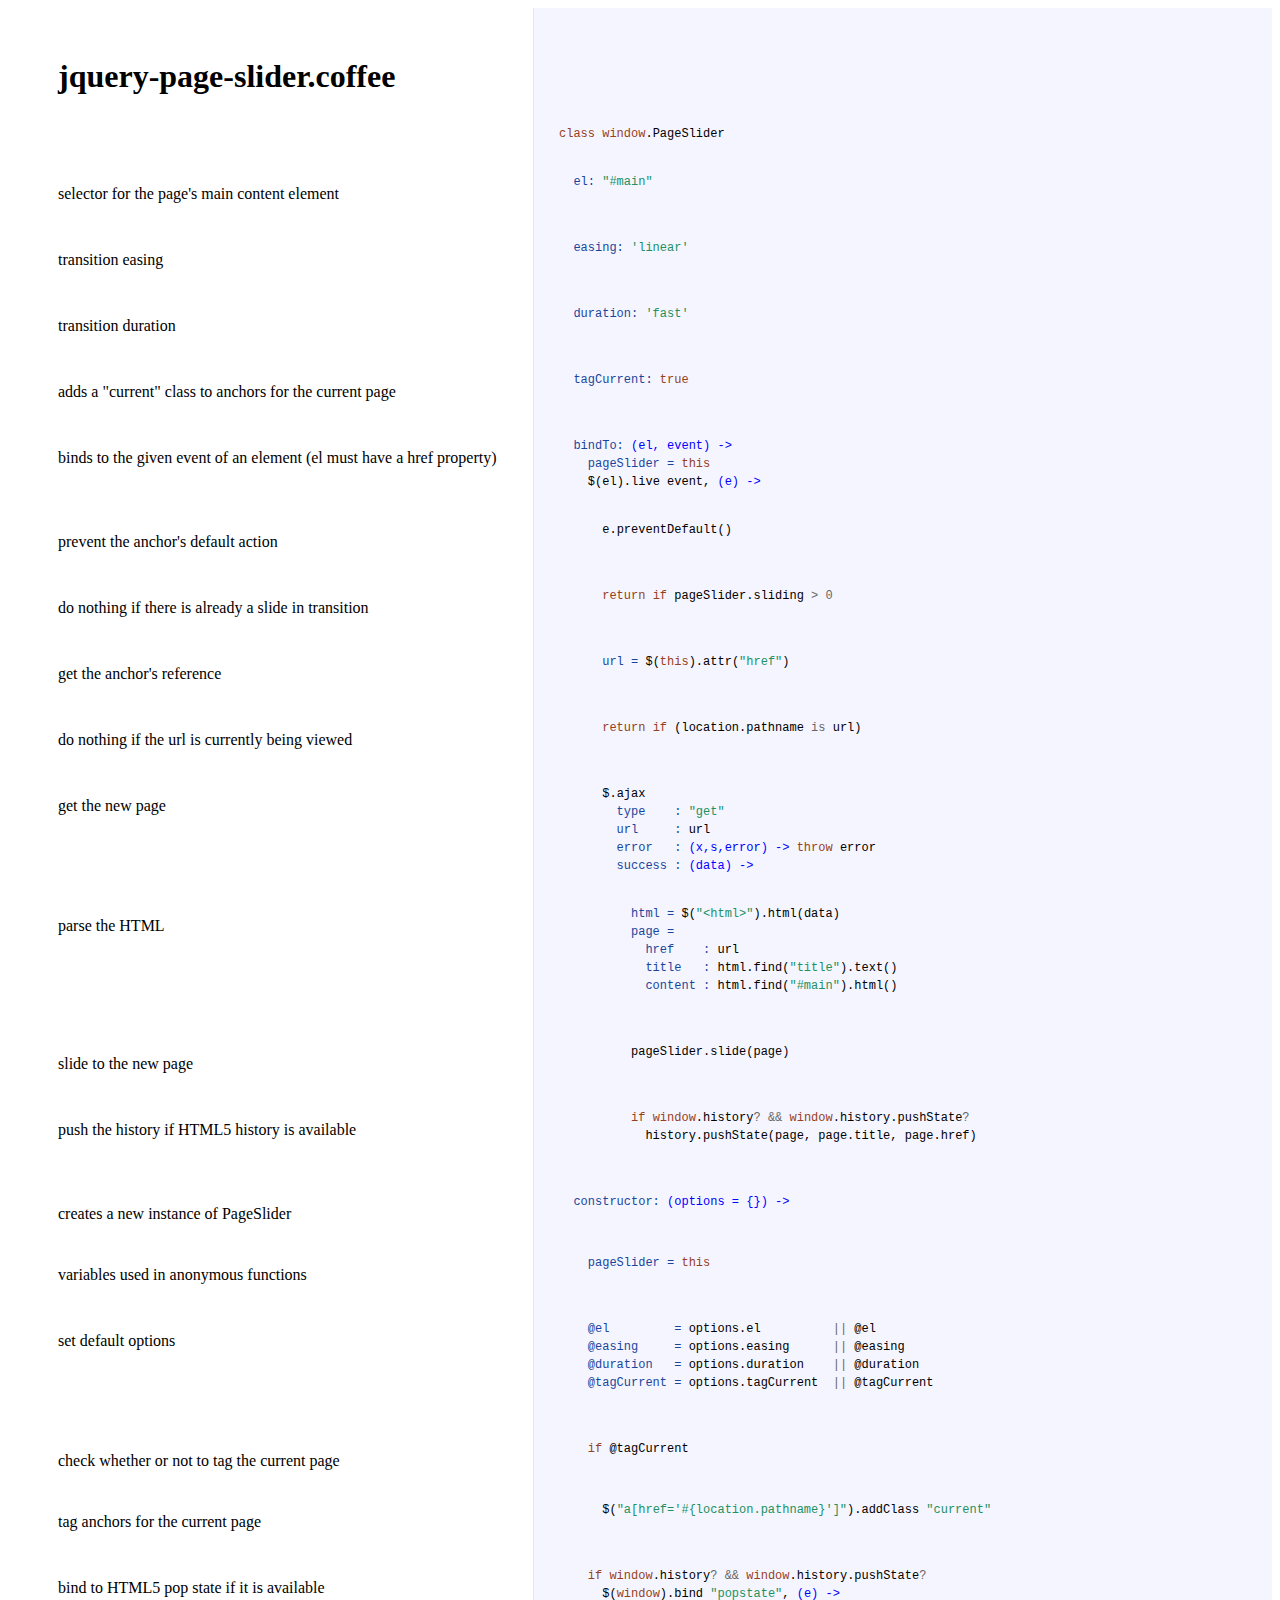
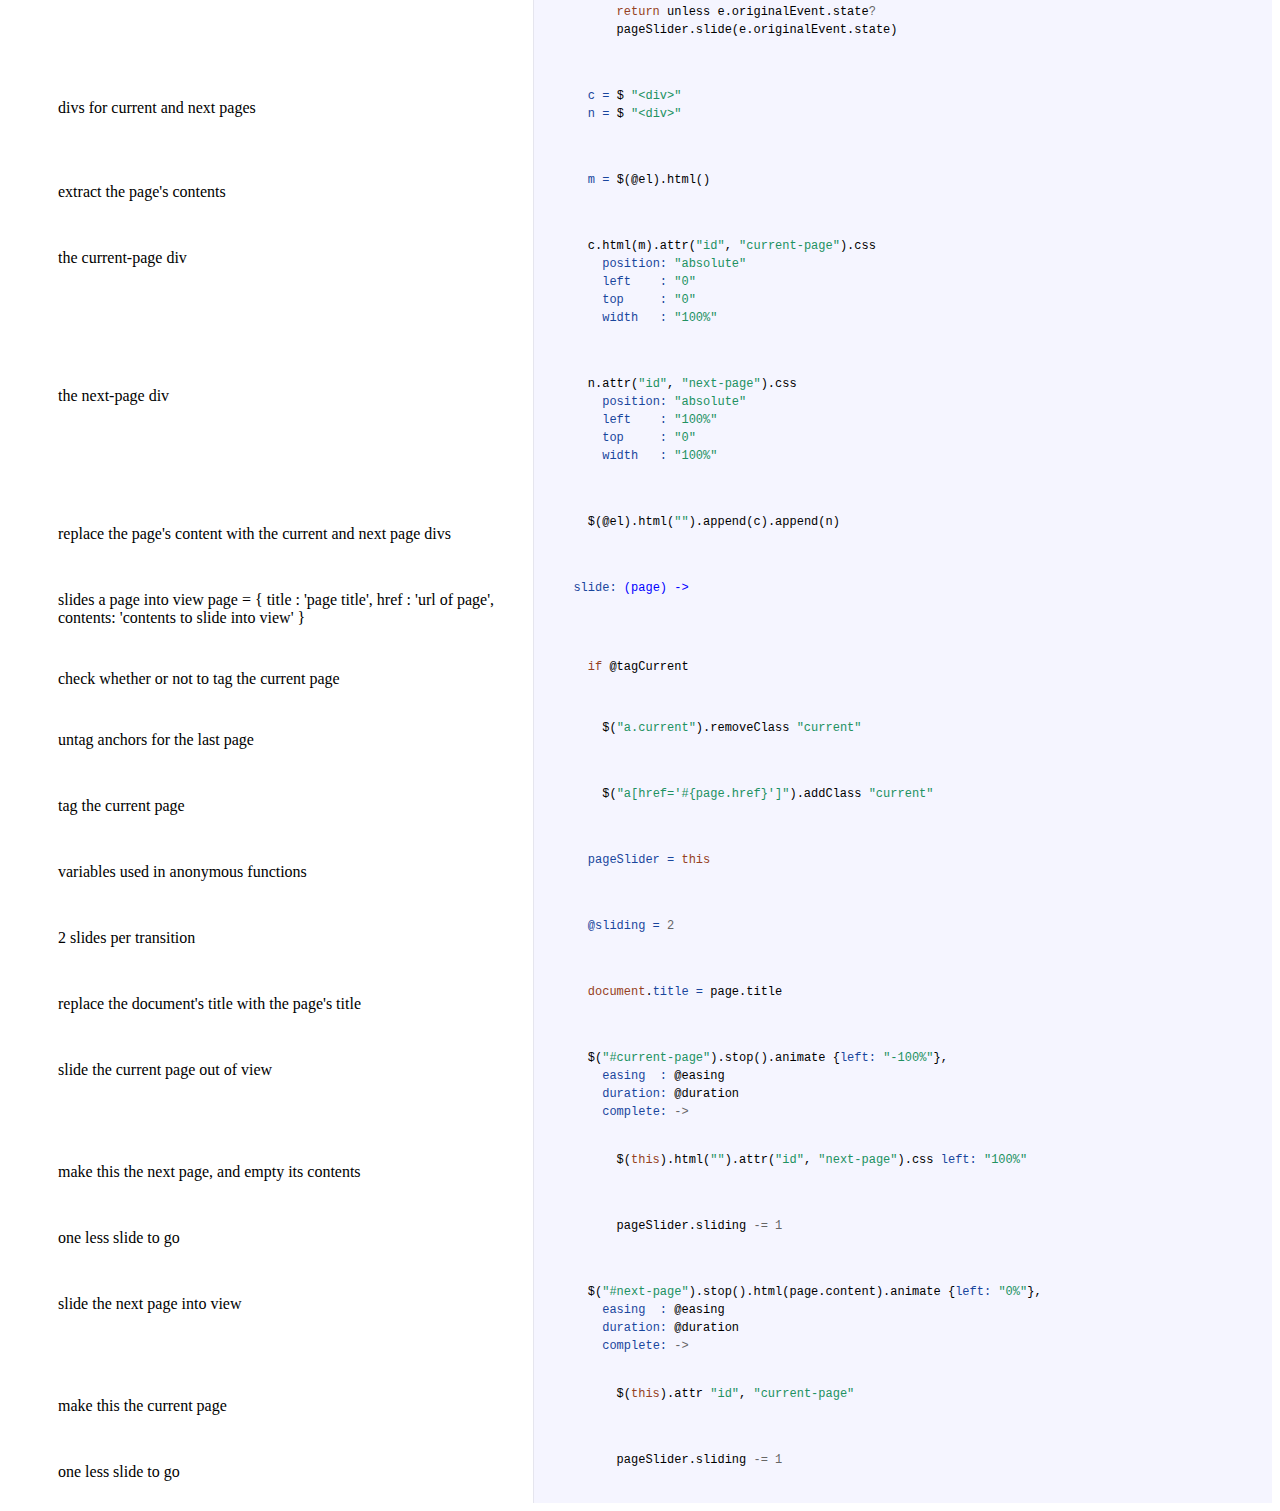
<file: jquery-page-slider.html>
<!DOCTYPE html>  <html> <head>   <title>jquery-page-slider.coffee</title>   <meta http-equiv="content-type" content="text/html; charset=UTF-8">   <link rel="stylesheet" media="all" href="./stylesheets/docco.css" /> </head> <body>   <div id="container">     <div id="background"></div>          <table cellpadding="0" cellspacing="0">       <thead>         <tr>           <th class="docs">             <h1>               jquery-page-slider.coffee             </h1>           </th>           <th class="code">           </th>         </tr>       </thead>       <tbody>                               <tr id="section-1">             <td class="docs">               <div class="pilwrap">                 <a class="pilcrow" href="#section-1">&#182;</a>               </div>                            </td>             <td class="code">               <div class="highlight"><pre><span class="k">class</span> <span class="nb">window</span><span class="p">.</span><span class="nx">PageSlider</span></pre></div>             </td>           </tr>                               <tr id="section-2">             <td class="docs">               <div class="pilwrap">                 <a class="pilcrow" href="#section-2">&#182;</a>               </div>               <p>selector for the page's main content element</p>             </td>             <td class="code">               <div class="highlight"><pre>  <span class="nv">el: </span><span class="s2">&quot;#main&quot;</span>
  </pre></div>             </td>           </tr>                               <tr id="section-3">             <td class="docs">               <div class="pilwrap">                 <a class="pilcrow" href="#section-3">&#182;</a>               </div>               <p>transition easing</p>             </td>             <td class="code">               <div class="highlight"><pre>  <span class="nv">easing: </span><span class="s1">&#39;linear&#39;</span>
  </pre></div>             </td>           </tr>                               <tr id="section-4">             <td class="docs">               <div class="pilwrap">                 <a class="pilcrow" href="#section-4">&#182;</a>               </div>               <p>transition duration</p>             </td>             <td class="code">               <div class="highlight"><pre>  <span class="nv">duration: </span><span class="s1">&#39;fast&#39;</span>
  </pre></div>             </td>           </tr>                               <tr id="section-5">             <td class="docs">               <div class="pilwrap">                 <a class="pilcrow" href="#section-5">&#182;</a>               </div>               <p>adds a "current" class to anchors for the current page</p>             </td>             <td class="code">               <div class="highlight"><pre>  <span class="nv">tagCurrent: </span><span class="kc">true</span>
  </pre></div>             </td>           </tr>                               <tr id="section-6">             <td class="docs">               <div class="pilwrap">                 <a class="pilcrow" href="#section-6">&#182;</a>               </div>               <p>binds to the given event of an element (el must have a href property)</p>             </td>             <td class="code">               <div class="highlight"><pre>  <span class="nv">bindTo: </span><span class="nf">(el, event) -&gt;</span>
    <span class="nv">pageSlider = </span><span class="k">this</span>
    <span class="nx">$</span><span class="p">(</span><span class="nx">el</span><span class="p">).</span><span class="nx">live</span> <span class="nx">event</span><span class="p">,</span> <span class="nf">(e) -&gt;</span></pre></div>             </td>           </tr>                               <tr id="section-7">             <td class="docs">               <div class="pilwrap">                 <a class="pilcrow" href="#section-7">&#182;</a>               </div>               <p>prevent the anchor's default action</p>             </td>             <td class="code">               <div class="highlight"><pre>      <span class="nx">e</span><span class="p">.</span><span class="nx">preventDefault</span><span class="p">()</span>
      </pre></div>             </td>           </tr>                               <tr id="section-8">             <td class="docs">               <div class="pilwrap">                 <a class="pilcrow" href="#section-8">&#182;</a>               </div>               <p>do nothing if there is already a slide in transition</p>             </td>             <td class="code">               <div class="highlight"><pre>      <span class="k">return</span> <span class="k">if</span> <span class="nx">pageSlider</span><span class="p">.</span><span class="nx">sliding</span> <span class="o">&gt;</span> <span class="mi">0</span>
      </pre></div>             </td>           </tr>                               <tr id="section-9">             <td class="docs">               <div class="pilwrap">                 <a class="pilcrow" href="#section-9">&#182;</a>               </div>               <p>get the anchor's reference</p>             </td>             <td class="code">               <div class="highlight"><pre>      <span class="nv">url = </span><span class="nx">$</span><span class="p">(</span><span class="k">this</span><span class="p">).</span><span class="nx">attr</span><span class="p">(</span><span class="s2">&quot;href&quot;</span><span class="p">)</span>
      </pre></div>             </td>           </tr>                               <tr id="section-10">             <td class="docs">               <div class="pilwrap">                 <a class="pilcrow" href="#section-10">&#182;</a>               </div>               <p>do nothing if the url is currently being viewed</p>             </td>             <td class="code">               <div class="highlight"><pre>      <span class="k">return</span> <span class="k">if</span> <span class="p">(</span><span class="nx">location</span><span class="p">.</span><span class="nx">pathname</span> <span class="o">is</span> <span class="nx">url</span><span class="p">)</span>
      </pre></div>             </td>           </tr>                               <tr id="section-11">             <td class="docs">               <div class="pilwrap">                 <a class="pilcrow" href="#section-11">&#182;</a>               </div>               <p>get the new page</p>             </td>             <td class="code">               <div class="highlight"><pre>      <span class="nx">$</span><span class="p">.</span><span class="nx">ajax</span>
        <span class="nv">type    : </span><span class="s2">&quot;get&quot;</span>
        <span class="nv">url     : </span><span class="nx">url</span>
        <span class="nv">error   : </span><span class="nf">(x,s,error) -&gt;</span> <span class="k">throw</span> <span class="nx">error</span>
        <span class="nv">success : </span><span class="nf">(data) -&gt;</span></pre></div>             </td>           </tr>                               <tr id="section-12">             <td class="docs">               <div class="pilwrap">                 <a class="pilcrow" href="#section-12">&#182;</a>               </div>               <p>parse the HTML</p>             </td>             <td class="code">               <div class="highlight"><pre>          <span class="nv">html = </span><span class="nx">$</span><span class="p">(</span><span class="s2">&quot;&lt;html&gt;&quot;</span><span class="p">).</span><span class="nx">html</span><span class="p">(</span><span class="nx">data</span><span class="p">)</span>
          <span class="nv">page =</span>
            <span class="nv">href    : </span><span class="nx">url</span>
            <span class="nv">title   : </span><span class="nx">html</span><span class="p">.</span><span class="nx">find</span><span class="p">(</span><span class="s2">&quot;title&quot;</span><span class="p">).</span><span class="nx">text</span><span class="p">()</span>
            <span class="nv">content : </span><span class="nx">html</span><span class="p">.</span><span class="nx">find</span><span class="p">(</span><span class="s2">&quot;#main&quot;</span><span class="p">).</span><span class="nx">html</span><span class="p">()</span>
          </pre></div>             </td>           </tr>                               <tr id="section-13">             <td class="docs">               <div class="pilwrap">                 <a class="pilcrow" href="#section-13">&#182;</a>               </div>               <p>slide to the new page</p>             </td>             <td class="code">               <div class="highlight"><pre>          <span class="nx">pageSlider</span><span class="p">.</span><span class="nx">slide</span><span class="p">(</span><span class="nx">page</span><span class="p">)</span>
          </pre></div>             </td>           </tr>                               <tr id="section-14">             <td class="docs">               <div class="pilwrap">                 <a class="pilcrow" href="#section-14">&#182;</a>               </div>               <p>push the history if HTML5 history is available</p>             </td>             <td class="code">               <div class="highlight"><pre>          <span class="k">if</span> <span class="nb">window</span><span class="p">.</span><span class="nx">history</span><span class="o">?</span> <span class="o">&amp;&amp;</span> <span class="nb">window</span><span class="p">.</span><span class="nx">history</span><span class="p">.</span><span class="nx">pushState</span><span class="o">?</span>
            <span class="nx">history</span><span class="p">.</span><span class="nx">pushState</span><span class="p">(</span><span class="nx">page</span><span class="p">,</span> <span class="nx">page</span><span class="p">.</span><span class="nx">title</span><span class="p">,</span> <span class="nx">page</span><span class="p">.</span><span class="nx">href</span><span class="p">)</span>
  </pre></div>             </td>           </tr>                               <tr id="section-15">             <td class="docs">               <div class="pilwrap">                 <a class="pilcrow" href="#section-15">&#182;</a>               </div>               <p>creates a new instance of PageSlider</p>             </td>             <td class="code">               <div class="highlight"><pre>  <span class="nv">constructor: </span><span class="nf">(options = {}) -&gt;</span></pre></div>             </td>           </tr>                               <tr id="section-16">             <td class="docs">               <div class="pilwrap">                 <a class="pilcrow" href="#section-16">&#182;</a>               </div>               <p>variables used in anonymous functions</p>             </td>             <td class="code">               <div class="highlight"><pre>    <span class="nv">pageSlider = </span><span class="k">this</span>
    </pre></div>             </td>           </tr>                               <tr id="section-17">             <td class="docs">               <div class="pilwrap">                 <a class="pilcrow" href="#section-17">&#182;</a>               </div>               <p>set default options</p>             </td>             <td class="code">               <div class="highlight"><pre>    <span class="vi">@el         = </span><span class="nx">options</span><span class="p">.</span><span class="nx">el</span>          <span class="o">||</span> <span class="nx">@el</span>
    <span class="vi">@easing     = </span><span class="nx">options</span><span class="p">.</span><span class="nx">easing</span>      <span class="o">||</span> <span class="nx">@easing</span>
    <span class="vi">@duration   = </span><span class="nx">options</span><span class="p">.</span><span class="nx">duration</span>    <span class="o">||</span> <span class="nx">@duration</span>
    <span class="vi">@tagCurrent = </span><span class="nx">options</span><span class="p">.</span><span class="nx">tagCurrent</span>  <span class="o">||</span> <span class="nx">@tagCurrent</span>
    </pre></div>             </td>           </tr>                               <tr id="section-18">             <td class="docs">               <div class="pilwrap">                 <a class="pilcrow" href="#section-18">&#182;</a>               </div>               <p>check whether or not to tag the current page</p>             </td>             <td class="code">               <div class="highlight"><pre>    <span class="k">if</span> <span class="nx">@tagCurrent</span></pre></div>             </td>           </tr>                               <tr id="section-19">             <td class="docs">               <div class="pilwrap">                 <a class="pilcrow" href="#section-19">&#182;</a>               </div>               <p>tag anchors for the current page</p>             </td>             <td class="code">               <div class="highlight"><pre>      <span class="nx">$</span><span class="p">(</span><span class="s2">&quot;a[href=&#39;#{location.pathname}&#39;]&quot;</span><span class="p">).</span><span class="nx">addClass</span> <span class="s2">&quot;current&quot;</span>
    </pre></div>             </td>           </tr>                               <tr id="section-20">             <td class="docs">               <div class="pilwrap">                 <a class="pilcrow" href="#section-20">&#182;</a>               </div>               <p>bind to HTML5 pop state if it is available</p>             </td>             <td class="code">               <div class="highlight"><pre>    <span class="k">if</span> <span class="nb">window</span><span class="p">.</span><span class="nx">history</span><span class="o">?</span> <span class="o">&amp;&amp;</span> <span class="nb">window</span><span class="p">.</span><span class="nx">history</span><span class="p">.</span><span class="nx">pushState</span><span class="o">?</span>
      <span class="nx">$</span><span class="p">(</span><span class="nb">window</span><span class="p">).</span><span class="nx">bind</span> <span class="s2">&quot;popstate&quot;</span><span class="p">,</span> <span class="nf">(e) -&gt;</span>
        <span class="k">return</span> <span class="nx">unless</span> <span class="nx">e</span><span class="p">.</span><span class="nx">originalEvent</span><span class="p">.</span><span class="nx">state</span><span class="o">?</span>
        <span class="nx">pageSlider</span><span class="p">.</span><span class="nx">slide</span><span class="p">(</span><span class="nx">e</span><span class="p">.</span><span class="nx">originalEvent</span><span class="p">.</span><span class="nx">state</span><span class="p">)</span>
    </pre></div>             </td>           </tr>                               <tr id="section-21">             <td class="docs">               <div class="pilwrap">                 <a class="pilcrow" href="#section-21">&#182;</a>               </div>               <p>divs for current and next pages</p>             </td>             <td class="code">               <div class="highlight"><pre>    <span class="nv">c = </span><span class="nx">$</span> <span class="s2">&quot;&lt;div&gt;&quot;</span>
    <span class="nv">n = </span><span class="nx">$</span> <span class="s2">&quot;&lt;div&gt;&quot;</span>
    </pre></div>             </td>           </tr>                               <tr id="section-22">             <td class="docs">               <div class="pilwrap">                 <a class="pilcrow" href="#section-22">&#182;</a>               </div>               <p>extract the page's contents</p>             </td>             <td class="code">               <div class="highlight"><pre>    <span class="nv">m = </span><span class="nx">$</span><span class="p">(</span><span class="nx">@el</span><span class="p">).</span><span class="nx">html</span><span class="p">()</span>
    </pre></div>             </td>           </tr>                               <tr id="section-23">             <td class="docs">               <div class="pilwrap">                 <a class="pilcrow" href="#section-23">&#182;</a>               </div>               <p>the current-page div</p>             </td>             <td class="code">               <div class="highlight"><pre>    <span class="nx">c</span><span class="p">.</span><span class="nx">html</span><span class="p">(</span><span class="nx">m</span><span class="p">).</span><span class="nx">attr</span><span class="p">(</span><span class="s2">&quot;id&quot;</span><span class="p">,</span> <span class="s2">&quot;current-page&quot;</span><span class="p">).</span><span class="nx">css</span>
      <span class="nv">position: </span><span class="s2">&quot;absolute&quot;</span>
      <span class="nv">left    : </span><span class="s2">&quot;0&quot;</span>
      <span class="nv">top     : </span><span class="s2">&quot;0&quot;</span>
      <span class="nv">width   : </span><span class="s2">&quot;100%&quot;</span>
    </pre></div>             </td>           </tr>                               <tr id="section-24">             <td class="docs">               <div class="pilwrap">                 <a class="pilcrow" href="#section-24">&#182;</a>               </div>               <p>the next-page div</p>             </td>             <td class="code">               <div class="highlight"><pre>    <span class="nx">n</span><span class="p">.</span><span class="nx">attr</span><span class="p">(</span><span class="s2">&quot;id&quot;</span><span class="p">,</span> <span class="s2">&quot;next-page&quot;</span><span class="p">).</span><span class="nx">css</span>
      <span class="nv">position: </span><span class="s2">&quot;absolute&quot;</span>
      <span class="nv">left    : </span><span class="s2">&quot;100%&quot;</span>
      <span class="nv">top     : </span><span class="s2">&quot;0&quot;</span>
      <span class="nv">width   : </span><span class="s2">&quot;100%&quot;</span>
    </pre></div>             </td>           </tr>                               <tr id="section-25">             <td class="docs">               <div class="pilwrap">                 <a class="pilcrow" href="#section-25">&#182;</a>               </div>               <p>replace the page's content with the current and next page divs</p>             </td>             <td class="code">               <div class="highlight"><pre>    <span class="nx">$</span><span class="p">(</span><span class="nx">@el</span><span class="p">).</span><span class="nx">html</span><span class="p">(</span><span class="s2">&quot;&quot;</span><span class="p">).</span><span class="nx">append</span><span class="p">(</span><span class="nx">c</span><span class="p">).</span><span class="nx">append</span><span class="p">(</span><span class="nx">n</span><span class="p">)</span>
  </pre></div>             </td>           </tr>                               <tr id="section-26">             <td class="docs">               <div class="pilwrap">                 <a class="pilcrow" href="#section-26">&#182;</a>               </div>               <p>slides a page into view
    page = {
      title   : 'page title',
      href    : 'url of page',
      contents: 'contents to slide into view'
    }</p>             </td>             <td class="code">               <div class="highlight"><pre>  <span class="nv">slide: </span><span class="nf">(page) -&gt;</span></pre></div>             </td>           </tr>                               <tr id="section-27">             <td class="docs">               <div class="pilwrap">                 <a class="pilcrow" href="#section-27">&#182;</a>               </div>               <p>check whether or not to tag the current page</p>             </td>             <td class="code">               <div class="highlight"><pre>    <span class="k">if</span> <span class="nx">@tagCurrent</span></pre></div>             </td>           </tr>                               <tr id="section-28">             <td class="docs">               <div class="pilwrap">                 <a class="pilcrow" href="#section-28">&#182;</a>               </div>               <p>untag anchors for the last page</p>             </td>             <td class="code">               <div class="highlight"><pre>      <span class="nx">$</span><span class="p">(</span><span class="s2">&quot;a.current&quot;</span><span class="p">).</span><span class="nx">removeClass</span> <span class="s2">&quot;current&quot;</span>
      </pre></div>             </td>           </tr>                               <tr id="section-29">             <td class="docs">               <div class="pilwrap">                 <a class="pilcrow" href="#section-29">&#182;</a>               </div>               <p>tag the current page</p>             </td>             <td class="code">               <div class="highlight"><pre>      <span class="nx">$</span><span class="p">(</span><span class="s2">&quot;a[href=&#39;#{page.href}&#39;]&quot;</span><span class="p">).</span><span class="nx">addClass</span> <span class="s2">&quot;current&quot;</span>
    </pre></div>             </td>           </tr>                               <tr id="section-30">             <td class="docs">               <div class="pilwrap">                 <a class="pilcrow" href="#section-30">&#182;</a>               </div>               <p>variables used in anonymous functions</p>             </td>             <td class="code">               <div class="highlight"><pre>    <span class="nv">pageSlider = </span><span class="k">this</span>
    </pre></div>             </td>           </tr>                               <tr id="section-31">             <td class="docs">               <div class="pilwrap">                 <a class="pilcrow" href="#section-31">&#182;</a>               </div>               <p>2 slides per transition</p>             </td>             <td class="code">               <div class="highlight"><pre>    <span class="vi">@sliding = </span><span class="mi">2</span>
    </pre></div>             </td>           </tr>                               <tr id="section-32">             <td class="docs">               <div class="pilwrap">                 <a class="pilcrow" href="#section-32">&#182;</a>               </div>               <p>replace the document's title with the page's title</p>             </td>             <td class="code">               <div class="highlight"><pre>    <span class="nb">document</span><span class="p">.</span><span class="nv">title = </span><span class="nx">page</span><span class="p">.</span><span class="nx">title</span>
    </pre></div>             </td>           </tr>                               <tr id="section-33">             <td class="docs">               <div class="pilwrap">                 <a class="pilcrow" href="#section-33">&#182;</a>               </div>               <p>slide the current page out of view</p>             </td>             <td class="code">               <div class="highlight"><pre>    <span class="nx">$</span><span class="p">(</span><span class="s2">&quot;#current-page&quot;</span><span class="p">).</span><span class="nx">stop</span><span class="p">().</span><span class="nx">animate</span> <span class="p">{</span><span class="nv">left: </span><span class="s2">&quot;-100%&quot;</span><span class="p">},</span>
      <span class="nv">easing  : </span><span class="nx">@easing</span>
      <span class="nv">duration: </span><span class="nx">@duration</span>
      <span class="nv">complete: </span><span class="o">-&gt;</span></pre></div>             </td>           </tr>                               <tr id="section-34">             <td class="docs">               <div class="pilwrap">                 <a class="pilcrow" href="#section-34">&#182;</a>               </div>               <p>make this the next page, and empty its contents</p>             </td>             <td class="code">               <div class="highlight"><pre>        <span class="nx">$</span><span class="p">(</span><span class="k">this</span><span class="p">).</span><span class="nx">html</span><span class="p">(</span><span class="s2">&quot;&quot;</span><span class="p">).</span><span class="nx">attr</span><span class="p">(</span><span class="s2">&quot;id&quot;</span><span class="p">,</span> <span class="s2">&quot;next-page&quot;</span><span class="p">).</span><span class="nx">css</span> <span class="nv">left: </span><span class="s2">&quot;100%&quot;</span>
        </pre></div>             </td>           </tr>                               <tr id="section-35">             <td class="docs">               <div class="pilwrap">                 <a class="pilcrow" href="#section-35">&#182;</a>               </div>               <p>one less slide to go</p>             </td>             <td class="code">               <div class="highlight"><pre>        <span class="nx">pageSlider</span><span class="p">.</span><span class="nx">sliding</span> <span class="o">-=</span> <span class="mi">1</span>
    </pre></div>             </td>           </tr>                               <tr id="section-36">             <td class="docs">               <div class="pilwrap">                 <a class="pilcrow" href="#section-36">&#182;</a>               </div>               <p>slide the next page into view</p>             </td>             <td class="code">               <div class="highlight"><pre>    <span class="nx">$</span><span class="p">(</span><span class="s2">&quot;#next-page&quot;</span><span class="p">).</span><span class="nx">stop</span><span class="p">().</span><span class="nx">html</span><span class="p">(</span><span class="nx">page</span><span class="p">.</span><span class="nx">content</span><span class="p">).</span><span class="nx">animate</span> <span class="p">{</span><span class="nv">left: </span><span class="s2">&quot;0%&quot;</span><span class="p">},</span>
      <span class="nv">easing  : </span><span class="nx">@easing</span>
      <span class="nv">duration: </span><span class="nx">@duration</span>
      <span class="nv">complete: </span><span class="o">-&gt;</span></pre></div>             </td>           </tr>                               <tr id="section-37">             <td class="docs">               <div class="pilwrap">                 <a class="pilcrow" href="#section-37">&#182;</a>               </div>               <p>make this the current page</p>             </td>             <td class="code">               <div class="highlight"><pre>        <span class="nx">$</span><span class="p">(</span><span class="k">this</span><span class="p">).</span><span class="nx">attr</span> <span class="s2">&quot;id&quot;</span><span class="p">,</span> <span class="s2">&quot;current-page&quot;</span>
        </pre></div>             </td>           </tr>                               <tr id="section-38">             <td class="docs">               <div class="pilwrap">                 <a class="pilcrow" href="#section-38">&#182;</a>               </div>               <p>one less slide to go</p>             </td>             <td class="code">               <div class="highlight"><pre>        <span class="nx">pageSlider</span><span class="p">.</span><span class="nx">sliding</span> <span class="o">-=</span> <span class="mi">1</span>

</pre></div>             </td>           </tr>                </tbody>     </table>   </div> </body> </html>
</file>
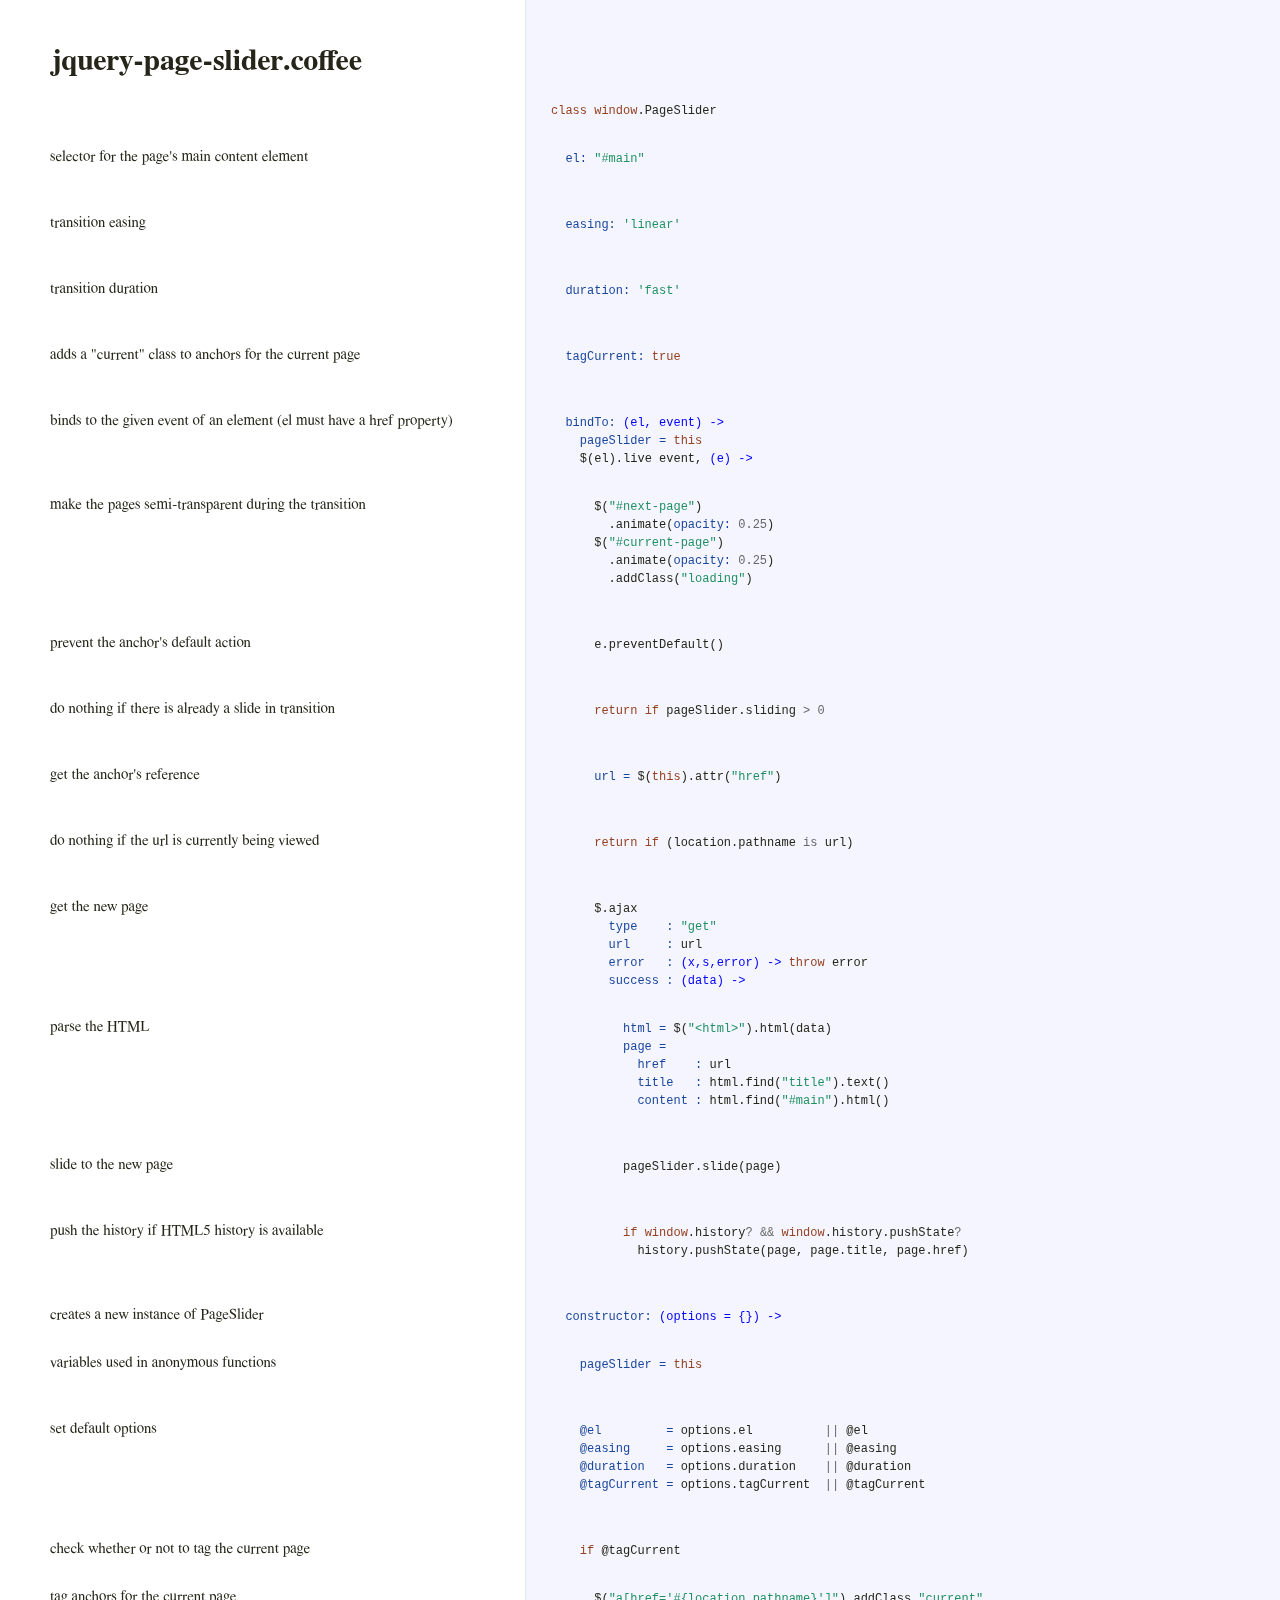
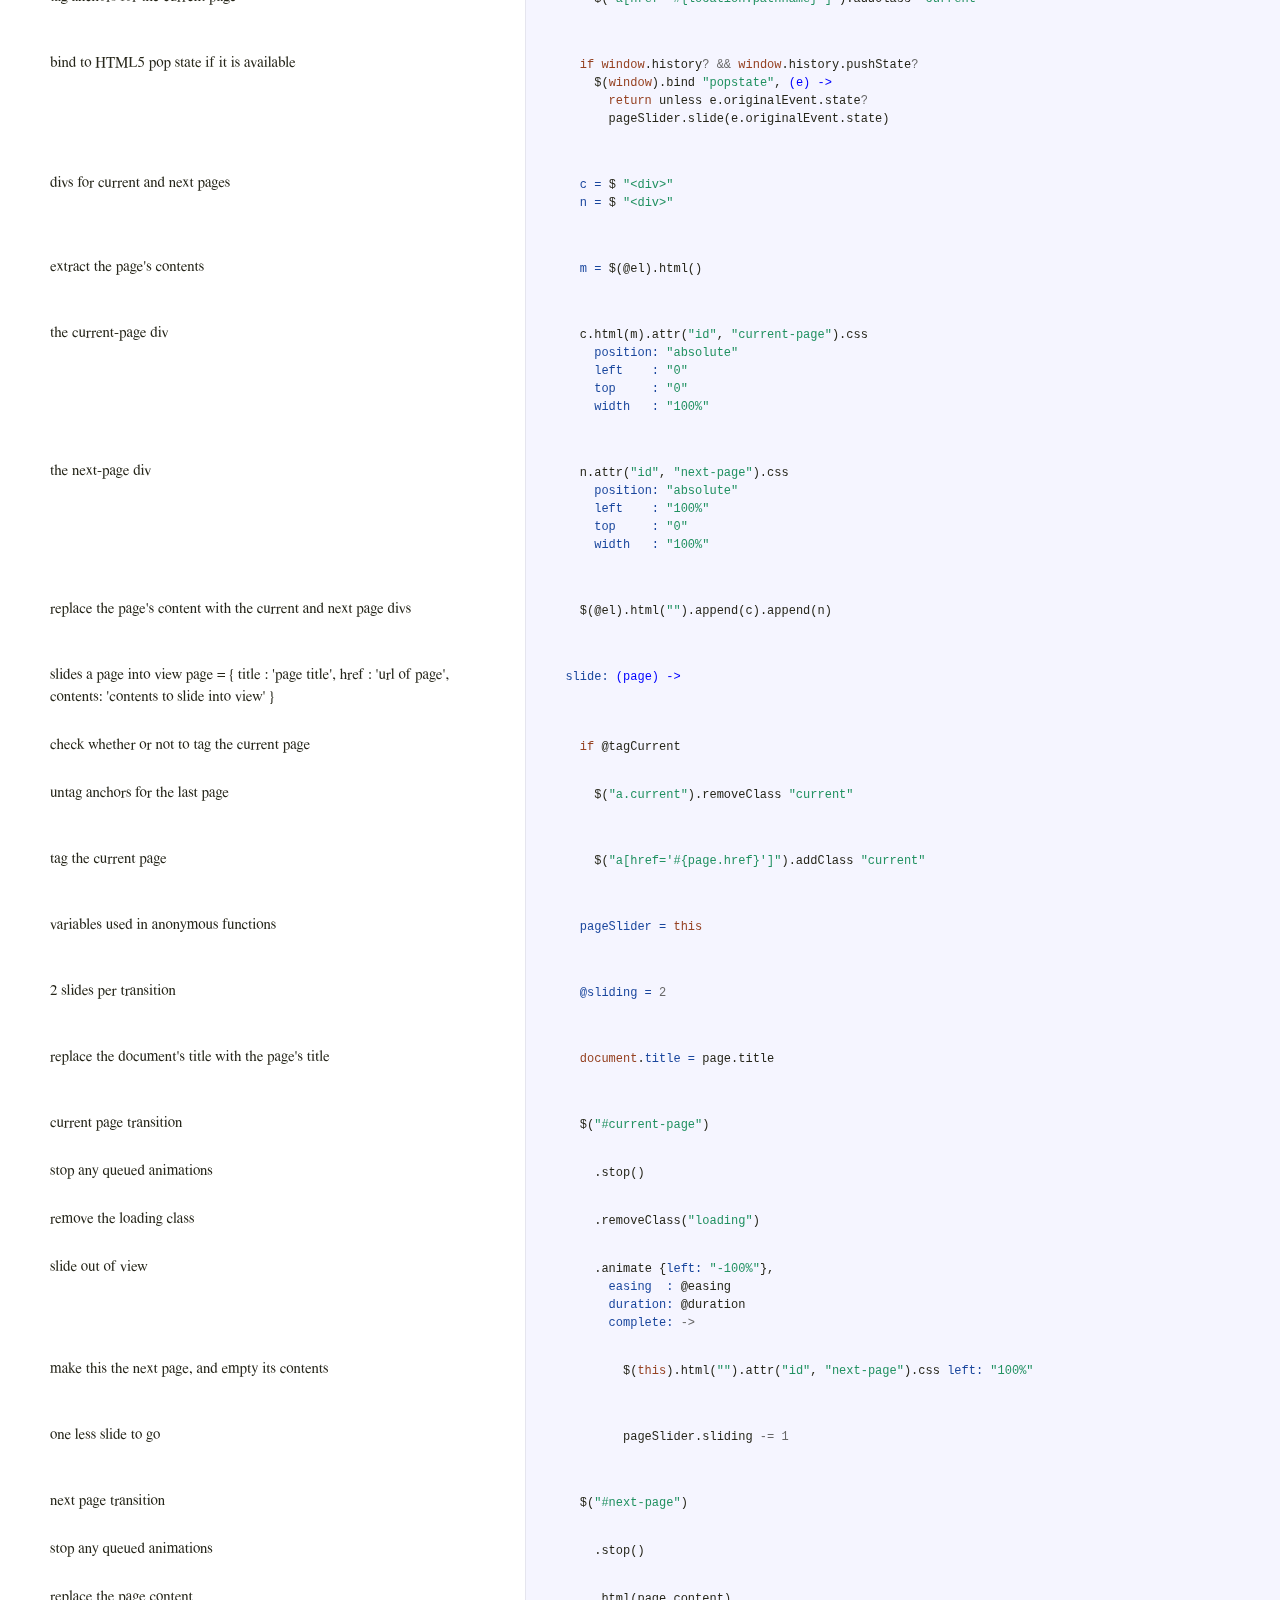
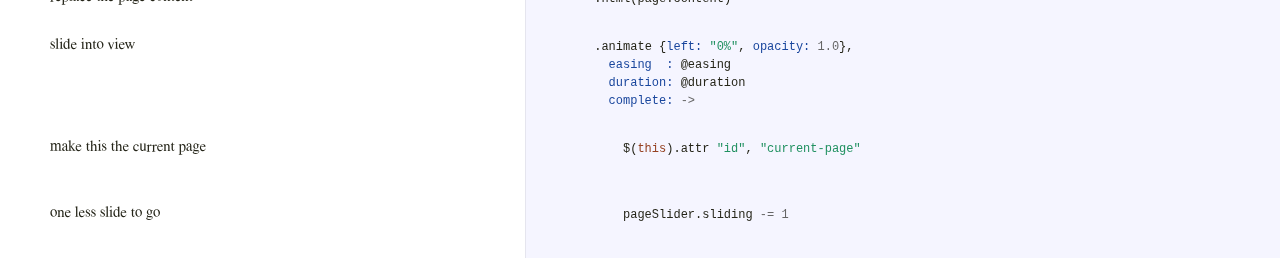
<file: docs/jquery-page-slider.html>
<!DOCTYPE html>  <html> <head>   <title>jquery-page-slider.coffee</title>   <meta http-equiv="content-type" content="text/html; charset=UTF-8">   <link rel="stylesheet" media="all" href="docco.css" /> </head> <body>   <div id="container">     <div id="background"></div>          <table cellpadding="0" cellspacing="0">       <thead>         <tr>           <th class="docs">             <h1>               jquery-page-slider.coffee             </h1>           </th>           <th class="code">           </th>         </tr>       </thead>       <tbody>                               <tr id="section-1">             <td class="docs">               <div class="pilwrap">                 <a class="pilcrow" href="#section-1">&#182;</a>               </div>                            </td>             <td class="code">               <div class="highlight"><pre><span class="k">class</span> <span class="nb">window</span><span class="p">.</span><span class="nx">PageSlider</span></pre></div>             </td>           </tr>                               <tr id="section-2">             <td class="docs">               <div class="pilwrap">                 <a class="pilcrow" href="#section-2">&#182;</a>               </div>               <p>selector for the page's main content element</p>             </td>             <td class="code">               <div class="highlight"><pre>  <span class="nv">el: </span><span class="s2">&quot;#main&quot;</span>
  </pre></div>             </td>           </tr>                               <tr id="section-3">             <td class="docs">               <div class="pilwrap">                 <a class="pilcrow" href="#section-3">&#182;</a>               </div>               <p>transition easing</p>             </td>             <td class="code">               <div class="highlight"><pre>  <span class="nv">easing: </span><span class="s1">&#39;linear&#39;</span>
  </pre></div>             </td>           </tr>                               <tr id="section-4">             <td class="docs">               <div class="pilwrap">                 <a class="pilcrow" href="#section-4">&#182;</a>               </div>               <p>transition duration</p>             </td>             <td class="code">               <div class="highlight"><pre>  <span class="nv">duration: </span><span class="s1">&#39;fast&#39;</span>
  </pre></div>             </td>           </tr>                               <tr id="section-5">             <td class="docs">               <div class="pilwrap">                 <a class="pilcrow" href="#section-5">&#182;</a>               </div>               <p>adds a "current" class to anchors for the current page</p>             </td>             <td class="code">               <div class="highlight"><pre>  <span class="nv">tagCurrent: </span><span class="kc">true</span>
  </pre></div>             </td>           </tr>                               <tr id="section-6">             <td class="docs">               <div class="pilwrap">                 <a class="pilcrow" href="#section-6">&#182;</a>               </div>               <p>binds to the given event of an element (el must have a href property)</p>             </td>             <td class="code">               <div class="highlight"><pre>  <span class="nv">bindTo: </span><span class="nf">(el, event) -&gt;</span>
    <span class="nv">pageSlider = </span><span class="k">this</span>
    <span class="nx">$</span><span class="p">(</span><span class="nx">el</span><span class="p">).</span><span class="nx">live</span> <span class="nx">event</span><span class="p">,</span> <span class="nf">(e) -&gt;</span></pre></div>             </td>           </tr>                               <tr id="section-7">             <td class="docs">               <div class="pilwrap">                 <a class="pilcrow" href="#section-7">&#182;</a>               </div>               <p>make the pages semi-transparent during the transition</p>             </td>             <td class="code">               <div class="highlight"><pre>      <span class="nx">$</span><span class="p">(</span><span class="s2">&quot;#next-page&quot;</span><span class="p">)</span>
        <span class="p">.</span><span class="nx">animate</span><span class="p">(</span><span class="nv">opacity: </span><span class="mf">0.25</span><span class="p">)</span>
      <span class="nx">$</span><span class="p">(</span><span class="s2">&quot;#current-page&quot;</span><span class="p">)</span>
        <span class="p">.</span><span class="nx">animate</span><span class="p">(</span><span class="nv">opacity: </span><span class="mf">0.25</span><span class="p">)</span>
        <span class="p">.</span><span class="nx">addClass</span><span class="p">(</span><span class="s2">&quot;loading&quot;</span><span class="p">)</span>
      </pre></div>             </td>           </tr>                               <tr id="section-8">             <td class="docs">               <div class="pilwrap">                 <a class="pilcrow" href="#section-8">&#182;</a>               </div>               <p>prevent the anchor's default action</p>             </td>             <td class="code">               <div class="highlight"><pre>      <span class="nx">e</span><span class="p">.</span><span class="nx">preventDefault</span><span class="p">()</span>
      </pre></div>             </td>           </tr>                               <tr id="section-9">             <td class="docs">               <div class="pilwrap">                 <a class="pilcrow" href="#section-9">&#182;</a>               </div>               <p>do nothing if there is already a slide in transition</p>             </td>             <td class="code">               <div class="highlight"><pre>      <span class="k">return</span> <span class="k">if</span> <span class="nx">pageSlider</span><span class="p">.</span><span class="nx">sliding</span> <span class="o">&gt;</span> <span class="mi">0</span>
      </pre></div>             </td>           </tr>                               <tr id="section-10">             <td class="docs">               <div class="pilwrap">                 <a class="pilcrow" href="#section-10">&#182;</a>               </div>               <p>get the anchor's reference</p>             </td>             <td class="code">               <div class="highlight"><pre>      <span class="nv">url = </span><span class="nx">$</span><span class="p">(</span><span class="k">this</span><span class="p">).</span><span class="nx">attr</span><span class="p">(</span><span class="s2">&quot;href&quot;</span><span class="p">)</span>
      </pre></div>             </td>           </tr>                               <tr id="section-11">             <td class="docs">               <div class="pilwrap">                 <a class="pilcrow" href="#section-11">&#182;</a>               </div>               <p>do nothing if the url is currently being viewed</p>             </td>             <td class="code">               <div class="highlight"><pre>      <span class="k">return</span> <span class="k">if</span> <span class="p">(</span><span class="nx">location</span><span class="p">.</span><span class="nx">pathname</span> <span class="o">is</span> <span class="nx">url</span><span class="p">)</span>
      </pre></div>             </td>           </tr>                               <tr id="section-12">             <td class="docs">               <div class="pilwrap">                 <a class="pilcrow" href="#section-12">&#182;</a>               </div>               <p>get the new page</p>             </td>             <td class="code">               <div class="highlight"><pre>      <span class="nx">$</span><span class="p">.</span><span class="nx">ajax</span>
        <span class="nv">type    : </span><span class="s2">&quot;get&quot;</span>
        <span class="nv">url     : </span><span class="nx">url</span>
        <span class="nv">error   : </span><span class="nf">(x,s,error) -&gt;</span> <span class="k">throw</span> <span class="nx">error</span>
        <span class="nv">success : </span><span class="nf">(data) -&gt;</span></pre></div>             </td>           </tr>                               <tr id="section-13">             <td class="docs">               <div class="pilwrap">                 <a class="pilcrow" href="#section-13">&#182;</a>               </div>               <p>parse the HTML</p>             </td>             <td class="code">               <div class="highlight"><pre>          <span class="nv">html = </span><span class="nx">$</span><span class="p">(</span><span class="s2">&quot;&lt;html&gt;&quot;</span><span class="p">).</span><span class="nx">html</span><span class="p">(</span><span class="nx">data</span><span class="p">)</span>
          <span class="nv">page =</span>
            <span class="nv">href    : </span><span class="nx">url</span>
            <span class="nv">title   : </span><span class="nx">html</span><span class="p">.</span><span class="nx">find</span><span class="p">(</span><span class="s2">&quot;title&quot;</span><span class="p">).</span><span class="nx">text</span><span class="p">()</span>
            <span class="nv">content : </span><span class="nx">html</span><span class="p">.</span><span class="nx">find</span><span class="p">(</span><span class="s2">&quot;#main&quot;</span><span class="p">).</span><span class="nx">html</span><span class="p">()</span>
          </pre></div>             </td>           </tr>                               <tr id="section-14">             <td class="docs">               <div class="pilwrap">                 <a class="pilcrow" href="#section-14">&#182;</a>               </div>               <p>slide to the new page</p>             </td>             <td class="code">               <div class="highlight"><pre>          <span class="nx">pageSlider</span><span class="p">.</span><span class="nx">slide</span><span class="p">(</span><span class="nx">page</span><span class="p">)</span>
          </pre></div>             </td>           </tr>                               <tr id="section-15">             <td class="docs">               <div class="pilwrap">                 <a class="pilcrow" href="#section-15">&#182;</a>               </div>               <p>push the history if HTML5 history is available</p>             </td>             <td class="code">               <div class="highlight"><pre>          <span class="k">if</span> <span class="nb">window</span><span class="p">.</span><span class="nx">history</span><span class="o">?</span> <span class="o">&amp;&amp;</span> <span class="nb">window</span><span class="p">.</span><span class="nx">history</span><span class="p">.</span><span class="nx">pushState</span><span class="o">?</span>
            <span class="nx">history</span><span class="p">.</span><span class="nx">pushState</span><span class="p">(</span><span class="nx">page</span><span class="p">,</span> <span class="nx">page</span><span class="p">.</span><span class="nx">title</span><span class="p">,</span> <span class="nx">page</span><span class="p">.</span><span class="nx">href</span><span class="p">)</span>
  </pre></div>             </td>           </tr>                               <tr id="section-16">             <td class="docs">               <div class="pilwrap">                 <a class="pilcrow" href="#section-16">&#182;</a>               </div>               <p>creates a new instance of PageSlider</p>             </td>             <td class="code">               <div class="highlight"><pre>  <span class="nv">constructor: </span><span class="nf">(options = {}) -&gt;</span></pre></div>             </td>           </tr>                               <tr id="section-17">             <td class="docs">               <div class="pilwrap">                 <a class="pilcrow" href="#section-17">&#182;</a>               </div>               <p>variables used in anonymous functions</p>             </td>             <td class="code">               <div class="highlight"><pre>    <span class="nv">pageSlider = </span><span class="k">this</span>
    </pre></div>             </td>           </tr>                               <tr id="section-18">             <td class="docs">               <div class="pilwrap">                 <a class="pilcrow" href="#section-18">&#182;</a>               </div>               <p>set default options</p>             </td>             <td class="code">               <div class="highlight"><pre>    <span class="vi">@el         = </span><span class="nx">options</span><span class="p">.</span><span class="nx">el</span>          <span class="o">||</span> <span class="nx">@el</span>
    <span class="vi">@easing     = </span><span class="nx">options</span><span class="p">.</span><span class="nx">easing</span>      <span class="o">||</span> <span class="nx">@easing</span>
    <span class="vi">@duration   = </span><span class="nx">options</span><span class="p">.</span><span class="nx">duration</span>    <span class="o">||</span> <span class="nx">@duration</span>
    <span class="vi">@tagCurrent = </span><span class="nx">options</span><span class="p">.</span><span class="nx">tagCurrent</span>  <span class="o">||</span> <span class="nx">@tagCurrent</span>
    </pre></div>             </td>           </tr>                               <tr id="section-19">             <td class="docs">               <div class="pilwrap">                 <a class="pilcrow" href="#section-19">&#182;</a>               </div>               <p>check whether or not to tag the current page</p>             </td>             <td class="code">               <div class="highlight"><pre>    <span class="k">if</span> <span class="nx">@tagCurrent</span></pre></div>             </td>           </tr>                               <tr id="section-20">             <td class="docs">               <div class="pilwrap">                 <a class="pilcrow" href="#section-20">&#182;</a>               </div>               <p>tag anchors for the current page</p>             </td>             <td class="code">               <div class="highlight"><pre>      <span class="nx">$</span><span class="p">(</span><span class="s2">&quot;a[href=&#39;#{location.pathname}&#39;]&quot;</span><span class="p">).</span><span class="nx">addClass</span> <span class="s2">&quot;current&quot;</span>
    </pre></div>             </td>           </tr>                               <tr id="section-21">             <td class="docs">               <div class="pilwrap">                 <a class="pilcrow" href="#section-21">&#182;</a>               </div>               <p>bind to HTML5 pop state if it is available</p>             </td>             <td class="code">               <div class="highlight"><pre>    <span class="k">if</span> <span class="nb">window</span><span class="p">.</span><span class="nx">history</span><span class="o">?</span> <span class="o">&amp;&amp;</span> <span class="nb">window</span><span class="p">.</span><span class="nx">history</span><span class="p">.</span><span class="nx">pushState</span><span class="o">?</span>
      <span class="nx">$</span><span class="p">(</span><span class="nb">window</span><span class="p">).</span><span class="nx">bind</span> <span class="s2">&quot;popstate&quot;</span><span class="p">,</span> <span class="nf">(e) -&gt;</span>
        <span class="k">return</span> <span class="nx">unless</span> <span class="nx">e</span><span class="p">.</span><span class="nx">originalEvent</span><span class="p">.</span><span class="nx">state</span><span class="o">?</span>
        <span class="nx">pageSlider</span><span class="p">.</span><span class="nx">slide</span><span class="p">(</span><span class="nx">e</span><span class="p">.</span><span class="nx">originalEvent</span><span class="p">.</span><span class="nx">state</span><span class="p">)</span>
    </pre></div>             </td>           </tr>                               <tr id="section-22">             <td class="docs">               <div class="pilwrap">                 <a class="pilcrow" href="#section-22">&#182;</a>               </div>               <p>divs for current and next pages</p>             </td>             <td class="code">               <div class="highlight"><pre>    <span class="nv">c = </span><span class="nx">$</span> <span class="s2">&quot;&lt;div&gt;&quot;</span>
    <span class="nv">n = </span><span class="nx">$</span> <span class="s2">&quot;&lt;div&gt;&quot;</span>
    </pre></div>             </td>           </tr>                               <tr id="section-23">             <td class="docs">               <div class="pilwrap">                 <a class="pilcrow" href="#section-23">&#182;</a>               </div>               <p>extract the page's contents</p>             </td>             <td class="code">               <div class="highlight"><pre>    <span class="nv">m = </span><span class="nx">$</span><span class="p">(</span><span class="nx">@el</span><span class="p">).</span><span class="nx">html</span><span class="p">()</span>
    </pre></div>             </td>           </tr>                               <tr id="section-24">             <td class="docs">               <div class="pilwrap">                 <a class="pilcrow" href="#section-24">&#182;</a>               </div>               <p>the current-page div</p>             </td>             <td class="code">               <div class="highlight"><pre>    <span class="nx">c</span><span class="p">.</span><span class="nx">html</span><span class="p">(</span><span class="nx">m</span><span class="p">).</span><span class="nx">attr</span><span class="p">(</span><span class="s2">&quot;id&quot;</span><span class="p">,</span> <span class="s2">&quot;current-page&quot;</span><span class="p">).</span><span class="nx">css</span>
      <span class="nv">position: </span><span class="s2">&quot;absolute&quot;</span>
      <span class="nv">left    : </span><span class="s2">&quot;0&quot;</span>
      <span class="nv">top     : </span><span class="s2">&quot;0&quot;</span>
      <span class="nv">width   : </span><span class="s2">&quot;100%&quot;</span>
    </pre></div>             </td>           </tr>                               <tr id="section-25">             <td class="docs">               <div class="pilwrap">                 <a class="pilcrow" href="#section-25">&#182;</a>               </div>               <p>the next-page div</p>             </td>             <td class="code">               <div class="highlight"><pre>    <span class="nx">n</span><span class="p">.</span><span class="nx">attr</span><span class="p">(</span><span class="s2">&quot;id&quot;</span><span class="p">,</span> <span class="s2">&quot;next-page&quot;</span><span class="p">).</span><span class="nx">css</span>
      <span class="nv">position: </span><span class="s2">&quot;absolute&quot;</span>
      <span class="nv">left    : </span><span class="s2">&quot;100%&quot;</span>
      <span class="nv">top     : </span><span class="s2">&quot;0&quot;</span>
      <span class="nv">width   : </span><span class="s2">&quot;100%&quot;</span>
    </pre></div>             </td>           </tr>                               <tr id="section-26">             <td class="docs">               <div class="pilwrap">                 <a class="pilcrow" href="#section-26">&#182;</a>               </div>               <p>replace the page's content with the current and next page divs</p>             </td>             <td class="code">               <div class="highlight"><pre>    <span class="nx">$</span><span class="p">(</span><span class="nx">@el</span><span class="p">).</span><span class="nx">html</span><span class="p">(</span><span class="s2">&quot;&quot;</span><span class="p">).</span><span class="nx">append</span><span class="p">(</span><span class="nx">c</span><span class="p">).</span><span class="nx">append</span><span class="p">(</span><span class="nx">n</span><span class="p">)</span>
  </pre></div>             </td>           </tr>                               <tr id="section-27">             <td class="docs">               <div class="pilwrap">                 <a class="pilcrow" href="#section-27">&#182;</a>               </div>               <p>slides a page into view
    page = {
      title   : 'page title',
      href    : 'url of page',
      contents: 'contents to slide into view'
    }</p>             </td>             <td class="code">               <div class="highlight"><pre>  <span class="nv">slide: </span><span class="nf">(page) -&gt;</span></pre></div>             </td>           </tr>                               <tr id="section-28">             <td class="docs">               <div class="pilwrap">                 <a class="pilcrow" href="#section-28">&#182;</a>               </div>               <p>check whether or not to tag the current page</p>             </td>             <td class="code">               <div class="highlight"><pre>    <span class="k">if</span> <span class="nx">@tagCurrent</span></pre></div>             </td>           </tr>                               <tr id="section-29">             <td class="docs">               <div class="pilwrap">                 <a class="pilcrow" href="#section-29">&#182;</a>               </div>               <p>untag anchors for the last page</p>             </td>             <td class="code">               <div class="highlight"><pre>      <span class="nx">$</span><span class="p">(</span><span class="s2">&quot;a.current&quot;</span><span class="p">).</span><span class="nx">removeClass</span> <span class="s2">&quot;current&quot;</span>
      </pre></div>             </td>           </tr>                               <tr id="section-30">             <td class="docs">               <div class="pilwrap">                 <a class="pilcrow" href="#section-30">&#182;</a>               </div>               <p>tag the current page</p>             </td>             <td class="code">               <div class="highlight"><pre>      <span class="nx">$</span><span class="p">(</span><span class="s2">&quot;a[href=&#39;#{page.href}&#39;]&quot;</span><span class="p">).</span><span class="nx">addClass</span> <span class="s2">&quot;current&quot;</span>
    </pre></div>             </td>           </tr>                               <tr id="section-31">             <td class="docs">               <div class="pilwrap">                 <a class="pilcrow" href="#section-31">&#182;</a>               </div>               <p>variables used in anonymous functions</p>             </td>             <td class="code">               <div class="highlight"><pre>    <span class="nv">pageSlider = </span><span class="k">this</span>
    </pre></div>             </td>           </tr>                               <tr id="section-32">             <td class="docs">               <div class="pilwrap">                 <a class="pilcrow" href="#section-32">&#182;</a>               </div>               <p>2 slides per transition</p>             </td>             <td class="code">               <div class="highlight"><pre>    <span class="vi">@sliding = </span><span class="mi">2</span>
    </pre></div>             </td>           </tr>                               <tr id="section-33">             <td class="docs">               <div class="pilwrap">                 <a class="pilcrow" href="#section-33">&#182;</a>               </div>               <p>replace the document's title with the page's title</p>             </td>             <td class="code">               <div class="highlight"><pre>    <span class="nb">document</span><span class="p">.</span><span class="nv">title = </span><span class="nx">page</span><span class="p">.</span><span class="nx">title</span>
    </pre></div>             </td>           </tr>                               <tr id="section-34">             <td class="docs">               <div class="pilwrap">                 <a class="pilcrow" href="#section-34">&#182;</a>               </div>               <p>current page transition</p>             </td>             <td class="code">               <div class="highlight"><pre>    <span class="nx">$</span><span class="p">(</span><span class="s2">&quot;#current-page&quot;</span><span class="p">)</span></pre></div>             </td>           </tr>                               <tr id="section-35">             <td class="docs">               <div class="pilwrap">                 <a class="pilcrow" href="#section-35">&#182;</a>               </div>               <p>stop any queued animations</p>             </td>             <td class="code">               <div class="highlight"><pre>      <span class="p">.</span><span class="nx">stop</span><span class="p">()</span></pre></div>             </td>           </tr>                               <tr id="section-36">             <td class="docs">               <div class="pilwrap">                 <a class="pilcrow" href="#section-36">&#182;</a>               </div>               <p>remove the loading class</p>             </td>             <td class="code">               <div class="highlight"><pre>      <span class="p">.</span><span class="nx">removeClass</span><span class="p">(</span><span class="s2">&quot;loading&quot;</span><span class="p">)</span></pre></div>             </td>           </tr>                               <tr id="section-37">             <td class="docs">               <div class="pilwrap">                 <a class="pilcrow" href="#section-37">&#182;</a>               </div>               <p>slide out of view</p>             </td>             <td class="code">               <div class="highlight"><pre>      <span class="p">.</span><span class="nx">animate</span> <span class="p">{</span><span class="nv">left: </span><span class="s2">&quot;-100%&quot;</span><span class="p">},</span>
        <span class="nv">easing  : </span><span class="nx">@easing</span>
        <span class="nv">duration: </span><span class="nx">@duration</span>
        <span class="nv">complete: </span><span class="o">-&gt;</span></pre></div>             </td>           </tr>                               <tr id="section-38">             <td class="docs">               <div class="pilwrap">                 <a class="pilcrow" href="#section-38">&#182;</a>               </div>               <p>make this the next page, and empty its contents</p>             </td>             <td class="code">               <div class="highlight"><pre>          <span class="nx">$</span><span class="p">(</span><span class="k">this</span><span class="p">).</span><span class="nx">html</span><span class="p">(</span><span class="s2">&quot;&quot;</span><span class="p">).</span><span class="nx">attr</span><span class="p">(</span><span class="s2">&quot;id&quot;</span><span class="p">,</span> <span class="s2">&quot;next-page&quot;</span><span class="p">).</span><span class="nx">css</span> <span class="nv">left: </span><span class="s2">&quot;100%&quot;</span>
          </pre></div>             </td>           </tr>                               <tr id="section-39">             <td class="docs">               <div class="pilwrap">                 <a class="pilcrow" href="#section-39">&#182;</a>               </div>               <p>one less slide to go</p>             </td>             <td class="code">               <div class="highlight"><pre>          <span class="nx">pageSlider</span><span class="p">.</span><span class="nx">sliding</span> <span class="o">-=</span> <span class="mi">1</span>
    </pre></div>             </td>           </tr>                               <tr id="section-40">             <td class="docs">               <div class="pilwrap">                 <a class="pilcrow" href="#section-40">&#182;</a>               </div>               <p>next page transition</p>             </td>             <td class="code">               <div class="highlight"><pre>    <span class="nx">$</span><span class="p">(</span><span class="s2">&quot;#next-page&quot;</span><span class="p">)</span></pre></div>             </td>           </tr>                               <tr id="section-41">             <td class="docs">               <div class="pilwrap">                 <a class="pilcrow" href="#section-41">&#182;</a>               </div>               <p>stop any queued animations</p>             </td>             <td class="code">               <div class="highlight"><pre>      <span class="p">.</span><span class="nx">stop</span><span class="p">()</span></pre></div>             </td>           </tr>                               <tr id="section-42">             <td class="docs">               <div class="pilwrap">                 <a class="pilcrow" href="#section-42">&#182;</a>               </div>               <p>replace the page content</p>             </td>             <td class="code">               <div class="highlight"><pre>      <span class="p">.</span><span class="nx">html</span><span class="p">(</span><span class="nx">page</span><span class="p">.</span><span class="nx">content</span><span class="p">)</span></pre></div>             </td>           </tr>                               <tr id="section-43">             <td class="docs">               <div class="pilwrap">                 <a class="pilcrow" href="#section-43">&#182;</a>               </div>               <p>slide into view</p>             </td>             <td class="code">               <div class="highlight"><pre>      <span class="p">.</span><span class="nx">animate</span> <span class="p">{</span><span class="nv">left: </span><span class="s2">&quot;0%&quot;</span><span class="p">,</span> <span class="nv">opacity: </span><span class="mf">1.0</span><span class="p">},</span>
        <span class="nv">easing  : </span><span class="nx">@easing</span>
        <span class="nv">duration: </span><span class="nx">@duration</span>
        <span class="nv">complete: </span><span class="o">-&gt;</span></pre></div>             </td>           </tr>                               <tr id="section-44">             <td class="docs">               <div class="pilwrap">                 <a class="pilcrow" href="#section-44">&#182;</a>               </div>               <p>make this the current page</p>             </td>             <td class="code">               <div class="highlight"><pre>          <span class="nx">$</span><span class="p">(</span><span class="k">this</span><span class="p">).</span><span class="nx">attr</span> <span class="s2">&quot;id&quot;</span><span class="p">,</span> <span class="s2">&quot;current-page&quot;</span>
          </pre></div>             </td>           </tr>                               <tr id="section-45">             <td class="docs">               <div class="pilwrap">                 <a class="pilcrow" href="#section-45">&#182;</a>               </div>               <p>one less slide to go</p>             </td>             <td class="code">               <div class="highlight"><pre>          <span class="nx">pageSlider</span><span class="p">.</span><span class="nx">sliding</span> <span class="o">-=</span> <span class="mi">1</span>

</pre></div>             </td>           </tr>                </tbody>     </table>   </div> </body> </html>
</file>
<file: stylesheets/docco.css>
/* line 1, ../sass/docco.sass */
hr {
  border: none;
  border-top: 1px dashed #cccccc;
}

/* line 5, ../sass/docco.sass */
h1, h2, h3, h4, h5, h6 {
  margin: 0px 0 15px 0;
}

/* line 8, ../sass/docco.sass */
h1 {
  font-size: 2em;
  margin-top: 40px;
}

/* line 13, ../sass/docco.sass */
.pilwrap {
  position: relative;
}

/* line 16, ../sass/docco.sass */
.pilcrow {
  font: 12px Arial;
  text-decoration: none;
  color: #454545;
  position: absolute;
  top: 3px;
  left: -20px;
  padding: 1px 2px;
  opacity: 0;
  -webkit-transition: opacity 0.2s linear;
}

/* line 27, ../sass/docco.sass */
table td {
  border: 0;
  outline: 0;
}

/* line 31, ../sass/docco.sass */
td.docs, th.docs {
  max-width: 450px;
  min-width: 450px;
  min-height: 5px;
  padding: 10px 25px 1px 50px;
  overflow-x: hidden;
  vertical-align: top;
  text-align: left;
}

/* line 41, ../sass/docco.sass */
.docs pre {
  margin: 15px 0 15px;
  padding-left: 15px;
}
/* line 44, ../sass/docco.sass */
.docs p tt, .docs p code {
  background: #f8f8ff;
  border: 1px solid #dedede;
  font-size: 12px;
  padding: 0 0.2em;
}

/* line 50, ../sass/docco.sass */
td.code, th.code {
  padding: 14px 15px 16px 25px;
  width: 100%;
  vertical-align: top;
  background: #f5f5ff;
  border-left: 1px solid #e5e5ee;
}

/* line 57, ../sass/docco.sass */
pre, tt, code {
  font-size: 12px;
  line-height: 18px;
  font-family: Monaco, Consolas, "Lucida Console", monospace;
  margin: 0;
  padding: 0;
}

/* Syntax Highlighting */
/* line 66, ../sass/docco.sass */
td.linenos {
  background-color: #f0f0f0;
  padding-right: 10px;
}

/* line 69, ../sass/docco.sass */
span.lineno {
  background-color: #f0f0f0;
  padding: 0 5px 0 5px;
}

/* line 72, ../sass/docco.sass */
.hll {
  background-color: #ffffcc;
}

/* line 74, ../sass/docco.sass */
.c {
  color: #408080;
  font-style: italic;
}

/* line 77, ../sass/docco.sass */
.err {
  border: 1px solid red;
}

/* line 79, ../sass/docco.sass */
.k {
  color: #954121;
}

/* line 81, ../sass/docco.sass */
.o {
  color: #666666;
}

/* line 83, ../sass/docco.sass */
.cm {
  color: #408080;
  font-style: italic;
}

/* line 86, ../sass/docco.sass */
.cp {
  color: #bc7a00;
}

/* line 88, ../sass/docco.sass */
.c1 {
  color: #408080;
  font-style: italic;
}

/* line 91, ../sass/docco.sass */
.cs {
  color: #408080;
  font-style: italic;
}

/* line 94, ../sass/docco.sass */
.gd {
  color: #a00000;
}

/* line 96, ../sass/docco.sass */
.ge {
  font-style: italic;
}

/* line 98, ../sass/docco.sass */
.gr {
  color: red;
}

/* line 100, ../sass/docco.sass */
.gh {
  color: navy;
  font-weight: bold;
}

/* line 103, ../sass/docco.sass */
.gi {
  color: #00a000;
}

/* line 105, ../sass/docco.sass */
.go {
  color: gray;
}

/* line 107, ../sass/docco.sass */
.gp {
  color: navy;
  font-weight: bold;
}

/* line 110, ../sass/docco.sass */
.gs {
  font-weight: bold;
}

/* line 112, ../sass/docco.sass */
.gu {
  color: purple;
  font-weight: bold;
}

/* line 115, ../sass/docco.sass */
.gt {
  color: #0040d0;
}

/* line 117, ../sass/docco.sass */
.kc {
  color: #954121;
}

/* line 119, ../sass/docco.sass */
.kd {
  color: #954121;
  font-weight: bold;
}

/* line 122, ../sass/docco.sass */
.kn {
  color: #954121;
  font-weight: bold;
}

/* line 125, ../sass/docco.sass */
.kp {
  color: #954121;
}

/* line 127, ../sass/docco.sass */
.kr {
  color: #954121;
  font-weight: bold;
}

/* line 130, ../sass/docco.sass */
.kt {
  color: #b00040;
}

/* line 132, ../sass/docco.sass */
.m {
  color: #666666;
}

/* line 134, ../sass/docco.sass */
.s {
  color: #219161;
}

/* line 136, ../sass/docco.sass */
.na {
  color: #7d9029;
}

/* line 138, ../sass/docco.sass */
.nb {
  color: #954121;
}

/* line 140, ../sass/docco.sass */
.nc {
  color: blue;
  font-weight: bold;
}

/* line 143, ../sass/docco.sass */
.no {
  color: #880000;
}

/* line 145, ../sass/docco.sass */
.nd {
  color: #aa22ff;
}

/* line 147, ../sass/docco.sass */
.ni {
  color: #999999;
  font-weight: bold;
}

/* line 150, ../sass/docco.sass */
.ne {
  color: #d2413a;
  font-weight: bold;
}

/* line 153, ../sass/docco.sass */
.nf {
  color: blue;
}

/* line 155, ../sass/docco.sass */
.nl {
  color: #a0a000;
}

/* line 157, ../sass/docco.sass */
.nn {
  color: blue;
  font-weight: bold;
}

/* line 160, ../sass/docco.sass */
.nt {
  color: #954121;
  font-weight: bold;
}

/* line 163, ../sass/docco.sass */
.nv {
  color: #19469d;
}

/* line 165, ../sass/docco.sass */
.ow {
  color: #aa22ff;
  font-weight: bold;
}

/* line 168, ../sass/docco.sass */
.w {
  color: #bbbbbb;
}

/* line 170, ../sass/docco.sass */
.mf {
  color: #666666;
}

/* line 172, ../sass/docco.sass */
.mh {
  color: #666666;
}

/* line 174, ../sass/docco.sass */
.mi {
  color: #666666;
}

/* line 176, ../sass/docco.sass */
.mo {
  color: #666666;
}

/* line 178, ../sass/docco.sass */
.sb {
  color: #219161;
}

/* line 180, ../sass/docco.sass */
.sc {
  color: #219161;
}

/* line 182, ../sass/docco.sass */
.sd {
  color: #219161;
  font-style: italic;
}

/* line 185, ../sass/docco.sass */
.s2 {
  color: #219161;
}

/* line 187, ../sass/docco.sass */
.se {
  color: #bb6622;
  font-weight: bold;
}

/* line 190, ../sass/docco.sass */
.sh {
  color: #219161;
}

/* line 192, ../sass/docco.sass */
.si {
  color: #bb6688;
  font-weight: bold;
}

/* line 195, ../sass/docco.sass */
.sx {
  color: #954121;
}

/* line 197, ../sass/docco.sass */
.sr {
  color: #bb6688;
}

/* line 199, ../sass/docco.sass */
.s1 {
  color: #219161;
}

/* line 201, ../sass/docco.sass */
.ss {
  color: #19469d;
}

/* line 203, ../sass/docco.sass */
.bp {
  color: #954121;
}

/* line 205, ../sass/docco.sass */
.vc {
  color: #19469d;
}

/* line 207, ../sass/docco.sass */
.vg {
  color: #19469d;
}

/* line 209, ../sass/docco.sass */
.vi {
  color: #19469d;
}

/* line 211, ../sass/docco.sass */
.il {
  color: #666666;
}
</file>
<file: docs/docco.css>
/*--------------------- Layout and Typography ----------------------------*/
body {
  font-family: 'Palatino Linotype', 'Book Antiqua', Palatino, FreeSerif, serif;
  font-size: 15px;
  line-height: 22px;
  color: #252519;
  margin: 0; padding: 0;
}
hr { border: none; border-top: 1px dashed #ccc; }
a {
  color: #261a3b;
}
  a:visited {
    color: #261a3b;
  }
p {
  margin: 0 0 15px 0;
}
h1, h2, h3, h4, h5, h6 {
  margin: 0px 0 15px 0;
}
h1 { margin-top: 40px; }
#container {
  position: relative;
}
#background {
  position: fixed;
  top: 0; left: 525px; right: 0; bottom: 0;
  background: #f5f5ff;
  border-left: 1px solid #e5e5ee;
  z-index: -1;
}
#jump_to, #jump_page {
  background: white;
  -webkit-box-shadow: 0 0 25px #777; -moz-box-shadow: 0 0 25px #777;
  -webkit-border-bottom-left-radius: 5px; -moz-border-radius-bottomleft: 5px;
  font: 10px Arial;
  text-transform: uppercase;
  cursor: pointer;
  text-align: right;
}
#jump_to, #jump_wrapper {
  position: fixed;
  right: 0; top: 0;
  padding: 5px 10px;
}
  #jump_wrapper {
    padding: 0;
    display: none;
  }
    #jump_to:hover #jump_wrapper {
      display: block;
    }
    #jump_page {
      padding: 5px 0 3px;
      margin: 0 0 25px 25px;
    }
      #jump_page .source {
        display: block;
        padding: 5px 10px;
        text-decoration: none;
        border-top: 1px solid #eee;
      }
        #jump_page .source:hover {
          background: #f5f5ff;
        }
        #jump_page .source:first-child {
        }
table td {
  border: 0;
  outline: 0;
}
  td.docs, th.docs {
    max-width: 450px;
    min-width: 450px;
    min-height: 5px;
    padding: 10px 25px 1px 50px;
    overflow-x: hidden;
    vertical-align: top;
    text-align: left;
  }
    .docs pre {
      margin: 15px 0 15px;
      padding-left: 15px;
    }
    .docs p tt, .docs p code {
      background: #f8f8ff;
      border: 1px solid #dedede;
      font-size: 12px;
      padding: 0 0.2em;
    }
    .pilwrap {
      position: relative;
    }
      .pilcrow {
        font: 12px Arial;
        text-decoration: none;
        color: #454545;
        position: absolute;
        top: 3px; left: -20px;
        padding: 1px 2px;
        opacity: 0;
        -webkit-transition: opacity 0.2s linear;
      }
        td.docs:hover .pilcrow {
          opacity: 1;
        }
  td.code, th.code {
    padding: 14px 15px 16px 25px;
    width: 100%;
    vertical-align: top;
    background: #f5f5ff;
    border-left: 1px solid #e5e5ee;
  }
    pre, tt, code {
      font-size: 12px; line-height: 18px;
      font-family: Monaco, Consolas, "Lucida Console", monospace;
      margin: 0; padding: 0;
    }


/*---------------------- Syntax Highlighting -----------------------------*/
td.linenos { background-color: #f0f0f0; padding-right: 10px; }
span.lineno { background-color: #f0f0f0; padding: 0 5px 0 5px; }
body .hll { background-color: #ffffcc }
body .c { color: #408080; font-style: italic }  /* Comment */
body .err { border: 1px solid #FF0000 }         /* Error */
body .k { color: #954121 }                      /* Keyword */
body .o { color: #666666 }                      /* Operator */
body .cm { color: #408080; font-style: italic } /* Comment.Multiline */
body .cp { color: #BC7A00 }                     /* Comment.Preproc */
body .c1 { color: #408080; font-style: italic } /* Comment.Single */
body .cs { color: #408080; font-style: italic } /* Comment.Special */
body .gd { color: #A00000 }                     /* Generic.Deleted */
body .ge { font-style: italic }                 /* Generic.Emph */
body .gr { color: #FF0000 }                     /* Generic.Error */
body .gh { color: #000080; font-weight: bold }  /* Generic.Heading */
body .gi { color: #00A000 }                     /* Generic.Inserted */
body .go { color: #808080 }                     /* Generic.Output */
body .gp { color: #000080; font-weight: bold }  /* Generic.Prompt */
body .gs { font-weight: bold }                  /* Generic.Strong */
body .gu { color: #800080; font-weight: bold }  /* Generic.Subheading */
body .gt { color: #0040D0 }                     /* Generic.Traceback */
body .kc { color: #954121 }                     /* Keyword.Constant */
body .kd { color: #954121; font-weight: bold }  /* Keyword.Declaration */
body .kn { color: #954121; font-weight: bold }  /* Keyword.Namespace */
body .kp { color: #954121 }                     /* Keyword.Pseudo */
body .kr { color: #954121; font-weight: bold }  /* Keyword.Reserved */
body .kt { color: #B00040 }                     /* Keyword.Type */
body .m { color: #666666 }                      /* Literal.Number */
body .s { color: #219161 }                      /* Literal.String */
body .na { color: #7D9029 }                     /* Name.Attribute */
body .nb { color: #954121 }                     /* Name.Builtin */
body .nc { color: #0000FF; font-weight: bold }  /* Name.Class */
body .no { color: #880000 }                     /* Name.Constant */
body .nd { color: #AA22FF }                     /* Name.Decorator */
body .ni { color: #999999; font-weight: bold }  /* Name.Entity */
body .ne { color: #D2413A; font-weight: bold }  /* Name.Exception */
body .nf { color: #0000FF }                     /* Name.Function */
body .nl { color: #A0A000 }                     /* Name.Label */
body .nn { color: #0000FF; font-weight: bold }  /* Name.Namespace */
body .nt { color: #954121; font-weight: bold }  /* Name.Tag */
body .nv { color: #19469D }                     /* Name.Variable */
body .ow { color: #AA22FF; font-weight: bold }  /* Operator.Word */
body .w { color: #bbbbbb }                      /* Text.Whitespace */
body .mf { color: #666666 }                     /* Literal.Number.Float */
body .mh { color: #666666 }                     /* Literal.Number.Hex */
body .mi { color: #666666 }                     /* Literal.Number.Integer */
body .mo { color: #666666 }                     /* Literal.Number.Oct */
body .sb { color: #219161 }                     /* Literal.String.Backtick */
body .sc { color: #219161 }                     /* Literal.String.Char */
body .sd { color: #219161; font-style: italic } /* Literal.String.Doc */
body .s2 { color: #219161 }                     /* Literal.String.Double */
body .se { color: #BB6622; font-weight: bold }  /* Literal.String.Escape */
body .sh { color: #219161 }                     /* Literal.String.Heredoc */
body .si { color: #BB6688; font-weight: bold }  /* Literal.String.Interpol */
body .sx { color: #954121 }                     /* Literal.String.Other */
body .sr { color: #BB6688 }                     /* Literal.String.Regex */
body .s1 { color: #219161 }                     /* Literal.String.Single */
body .ss { color: #19469D }                     /* Literal.String.Symbol */
body .bp { color: #954121 }                     /* Name.Builtin.Pseudo */
body .vc { color: #19469D }                     /* Name.Variable.Class */
body .vg { color: #19469D }                     /* Name.Variable.Global */
body .vi { color: #19469D }                     /* Name.Variable.Instance */
body .il { color: #666666 }                     /* Literal.Number.Integer.Long */
</file>
